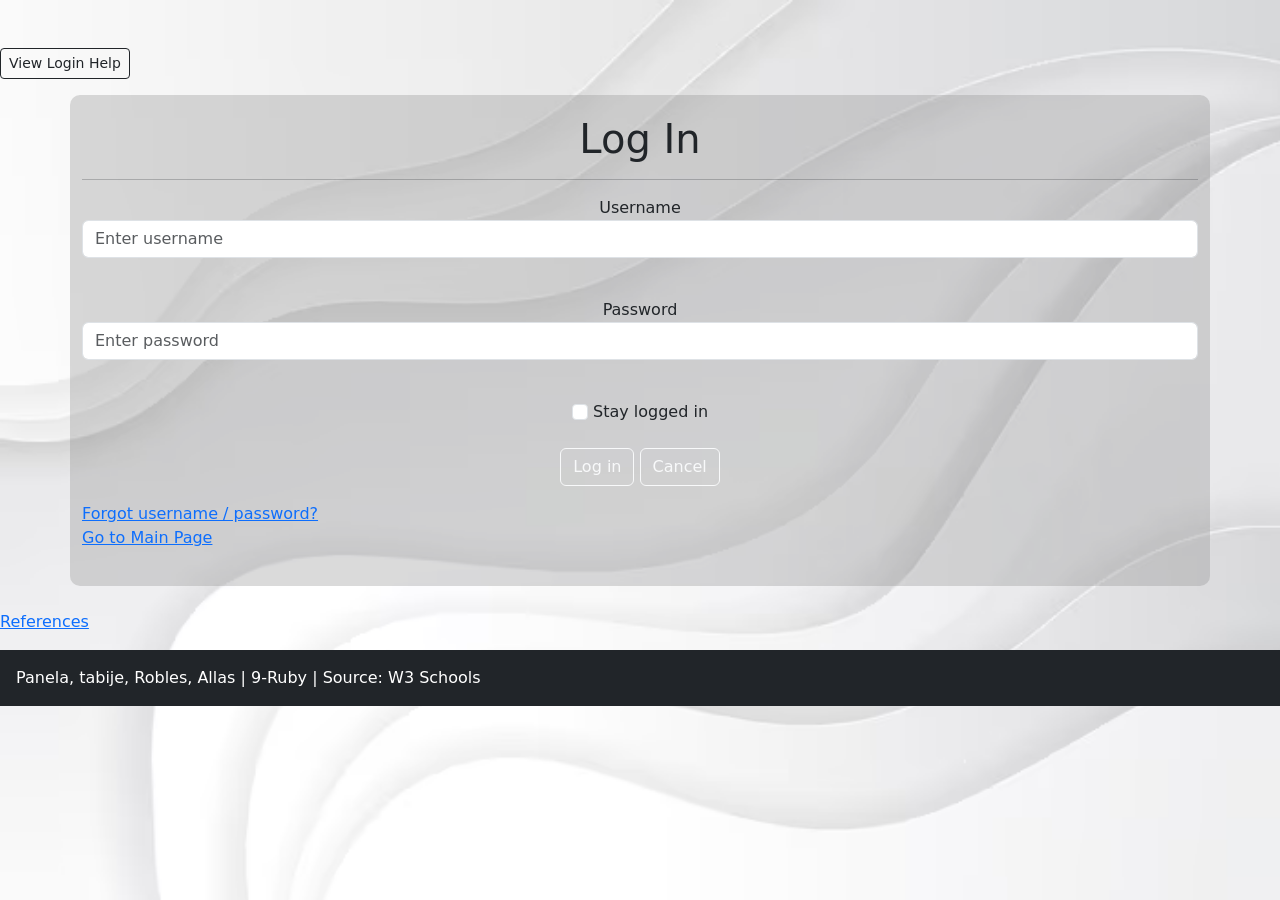
<file: index.html>
<!DOCTYPE html>
<html lang="en">
<head>
    <meta charset="UTF-8">
    <meta name="viewport" content="width=device-width, initial-scale=1.0">
    <title>Project</title>
     <!-- CSS -->
    <link rel="stylesheet" type="text/css" href="styles.css">
    <!-- Bootstrap -->
      <link href="https://cdn.jsdelivr.net/npm/bootstrap@5.3.8/dist/css/bootstrap.min.css" rel="stylesheet" integrity="sha384-sRIl4kxILFvY47J16cr9ZwB07vP4J8+LH7qKQnuqkuIAvNWLzeN8tE5YBujZqJLB" crossorigin="anonymous">
      <script src="https://cdn.jsdelivr.net/npm/bootstrap@5.3.8/dist/js/bootstrap.bundle.min.js" integrity="sha384-FKyoEForCGlyvwx9Hj09JcYn3nv7wiPVlz7YYwJrWVcXK/BmnVDxM+D2scQbITxI" crossorigin="anonymous"></script>
</head>
<body>
<br>
<br>
<!-- Toggle -->
<details ontoggle="alert('TEST CREDENTIALS: \nUser: Vice Ganda \nPass: 67690')">
    <summary class="btn btn-sm btn-outline-dark mb-3">View Login Help</summary>
    <p class="small text-light">Enter the credentials shown in the alert box.</p>
</details>    
<!-- Form -->
<div class= "container">
    <h1>Log In</h1>
    <hr>
    <label>Username</label>
    <input type="text" id="username" class="form-control mb-3" placeholder="Enter username">
    <br>
    <label>Password</label>
    <input type="password" id="password" class="form-control mb-3" placeholder="Enter password">
    <br>
    <input type="checkbox" class="form-check-input">
    <label class="form-check-label">Stay logged in</label>
    <br>
<!-- Buttons -->
    <br>
    <button type= "button" class="btn btn-outline-light" onclick="verifyPassword()">Log in</button>
    <button type="button" class="btn btn-outline-light" onclick="window.location.reload()">Cancel</button>
<!-- Forgot Password? -->
    <br>
    <p class="mt-3">
      <a href="profile.html">Forgot username / password?</a>
      <br>
      <a href="notebooks.html">Go to Main Page</a>
    </p>
</div>
<script src="main.js"></script>  
<!-- Reference Link -->
    <p class="mt-4">
        <a href="https://www.w3schools.com" target="_blank">References</a>
    </p> 
<footer class="bg-dark text-white p-3">Panela, tabije, Robles, Allas | 9-Ruby | Source: W3 Schools</footer> 
</body>
</html>
</file>
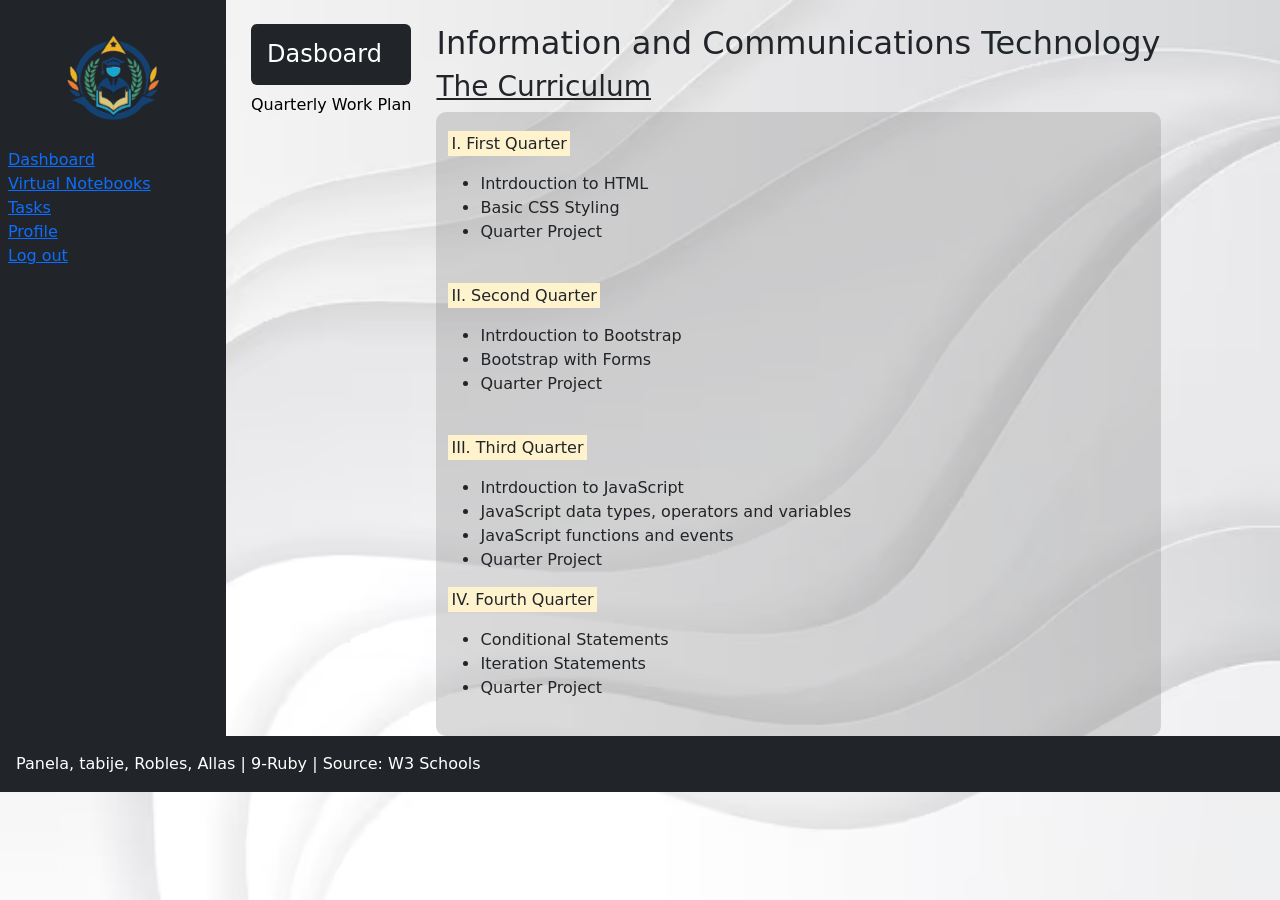
<file: dashboard.html>
<!DOCTYPE html>
<html lang="en">
<head>
    <meta charset="UTF-8">
    <meta name="viewport" content="width=device-width, initial-scale=1.0">
    <title>Skills Test</title>
     <!-- CSS -->
    <link rel="stylesheet" type="text/css" href="styles.css">
    <!-- Bootstrap -->
      <link href="https://cdn.jsdelivr.net/npm/bootstrap@5.3.8/dist/css/bootstrap.min.css" rel="stylesheet" integrity="sha384-sRIl4kxILFvY47J16cr9ZwB07vP4J8+LH7qKQnuqkuIAvNWLzeN8tE5YBujZqJLB" crossorigin="anonymous">
      <script src="https://cdn.jsdelivr.net/npm/bootstrap@5.3.8/dist/js/bootstrap.bundle.min.js" integrity="sha384-FKyoEForCGlyvwx9Hj09JcYn3nv7wiPVlz7YYwJrWVcXK/BmnVDxM+D2scQbITxI" crossorigin="anonymous"></script>
</head>
<body>
<div class="d-flex align-text-stretch">
    <!-- Column 1 -->
    <div class="bg-dark text-white p-2">
        <img src = "image-removebg-preview (15).png">
        <ul class="nav flex-column">
            <li><a href="dashboard.html">Dashboard</a></li>
            <li><a href="notebooks.html">Virtual Notebooks</a></li>
            <li><a href="dashboard.html">Tasks</a></li>
            <li><a href="profile.html">Profile</a></li>
            <li><a href="index.html">Log out</a></li>
        </ul>
   
    </div>
    <!-- Column 2 -->
    <div>
        <br>
        <h4 class="bg-dark text-white p-3 rounded ">Dasboard</h4>
        <p>Quarterly Work Plan</p>
    </div>
    <!-- Column 3 -->
    <div>
      <br>
      <h2>Information and Communications Technology</h2>
      <h3><u>The Curriculum</u></h3>
      <div class="container">
        <!-- 1st Qtr -->
            <p><mark>I. First Quarter</mark></p>
            <ul>
                <li>Intrdouction to HTML</li>
                <li>Basic CSS Styling</li>
                <li>Quarter Project</li>
            </ul>
            <br>
        <!-- 2nd Qtr -->
            <p><mark>II. Second Quarter</mark></p>
            <ul>
                <li>Intrdouction to Bootstrap</li>
                <li>Bootstrap with Forms</li>
                <li>Quarter Project</li>
            </ul>
        <!-- 3rd Qtr -->
            <br>
                <p><mark>III. Third Quarter</mark></p>
            <ul>
                <li>Intrdouction to JavaScript</li>
                <li>JavaScript data types, operators and variables</li>
                <li>JavaScript functions and events</li>
                <li>Quarter Project</li>
            </ul>
        <!-- 3rd Qtr -->
                <p><mark>IV. Fourth Quarter</mark></p>
            <ul>
                <li>Conditional Statements</li>
                <li>Iteration Statements</li>
                <li>Quarter Project</li>
            </ul>           
      </div>
    </div>
</div>
<script src="main.js"></script>  
<footer class="bg-dark text-white p-3">Panela, tabije, Robles, Allas | 9-Ruby | Source: W3 Schools</footer>
</body>
</html>
</file>
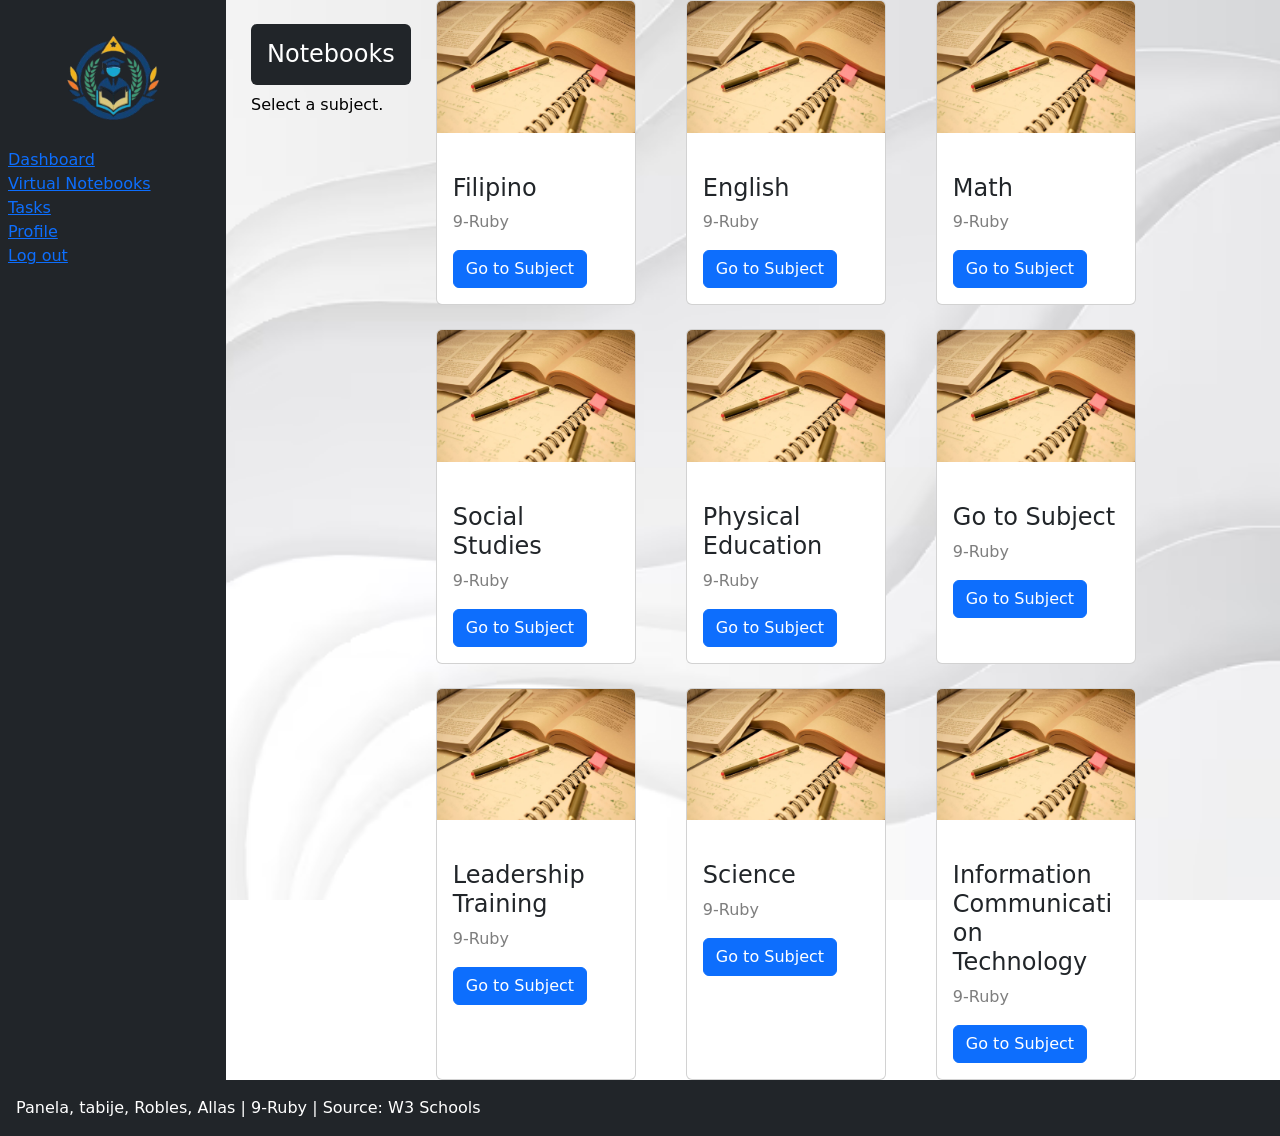
<file: notebooks.html>
<!DOCTYPE html>
<html lang="en">
<head>
    <meta charset="UTF-8">
    <meta name="viewport" content="width=device-width, initial-scale=1.0">
    <title>Skills Test</title>
     <!-- CSS -->
    <link rel="stylesheet" type="text/css" href="styles.css">
    <!-- Bootstrap -->
      <link href="https://cdn.jsdelivr.net/npm/bootstrap@5.3.8/dist/css/bootstrap.min.css" rel="stylesheet" integrity="sha384-sRIl4kxILFvY47J16cr9ZwB07vP4J8+LH7qKQnuqkuIAvNWLzeN8tE5YBujZqJLB" crossorigin="anonymous">
      <script src="https://cdn.jsdelivr.net/npm/bootstrap@5.3.8/dist/js/bootstrap.bundle.min.js" integrity="sha384-FKyoEForCGlyvwx9Hj09JcYn3nv7wiPVlz7YYwJrWVcXK/BmnVDxM+D2scQbITxI" crossorigin="anonymous"></script>
</head>
<body>
<div class="d-flex align-text-stretch">
    <!-- Column 1 -->
    <div class="bg-dark text-white p-2">
        <img src = "image-removebg-preview (15).png">
        <ul class="nav flex-column">
            <li><a href="dashboard.html">Dashboard</a></li>
            <li><a href="notebooks.html">Virtual Notebooks</a></li>
            <li><a href="tasks.html">Tasks</a></li>
            <li><a href="profile.html">Profile</a></li>
            <li><a href="index.html">Log out</a></li>
        </ul>
   
    </div>
    <!-- Column 2 -->
    <div>
        <br>
        <h4 class="bg-dark text-white p-3 rounded ">Notebooks</h4>
        <p>Select a subject.</p>
    </div>
    <!-- Column 3 -->
    <div>
        <div class="row1">
                <!-- Subject 1 -->
                <div class="card col-12 col-md-4 col-lg-3" style="width:200px" col>
                        <img class="card-img-top" src="study.jpg" alt="Card image">
                        <div class="card-body">
                            <h4 class="card-title">Filipino</h4>
                            <p class="card-text">9-Ruby</p>
                            <a href="#" class="btn btn-primary">Go to Subject</a>
                        </div>
                </div>
                <br>
                <!-- Subject 2 -->
                <div class="card col-12 col-md-4 col-lg-3" style="width:200px" >
                    <img class="card-img-top" src="study.jpg" alt="Card image">
                    <div class="card-body">
                        <h4 class="card-title">English</h4>
                        <p class="card-text">9-Ruby</p>
                        <a href="#" class="btn btn-primary">Go to Subject</a>
                    </div>
                </div>
                <br>
                <!-- Subject 2 -->
                <div class="card col-12 col-md-4 col-lg-3" style="width:200px" >
                    <img class="card-img-top" src="study.jpg" alt="Card image">
                    <div class="card-body">
                        <h4 class="card-title">Math</h4>
                        <p class="card-text">9-Ruby</p>
                        <a href="#" class="btn btn-primary">Go to Subject</a>
                    </div>
                </div>
        </div>
        <br>
         <div class="row1">
                <!-- Subject 1 -->
                <div class="card col-12 col-md-4 col-lg-3" style="width:200px" col>
                        <img class="card-img-top" src="study.jpg" alt="Card image">
                        <div class="card-body">
                            <h4 class="card-title">Social Studies</h4>
                            <p class="card-text">9-Ruby</p>
                            <a href="#" class="btn btn-primary">Go to Subject</a>
                        </div>
                </div>
                <br>
                <!-- Subject 2 -->
                <div class="card col-12 col-md-4 col-lg-3" style="width:200px" >
                    <img class="card-img-top" src="study.jpg" alt="Card image">
                    <div class="card-body">
                        <h4 class="card-title">Physical Education</h4>
                        <p class="card-text">9-Ruby</p>
                        <a href="#" class="btn btn-primary">Go to Subject</a>
                    </div>
                </div>
                <br>
                <!-- Subject 3 -->
                <div class="card col-12 col-md-4 col-lg-3" style="width:200px" >
                    <img class="card-img-top" src="study.jpg" alt="Card image">
                    <div class="card-body">
                        <h4 class="card-title">Go to Subject</h4>
                        <p class="card-text">9-Ruby</p>
                        <a href="#" class="btn btn-primary">Go to Subject</a>
                    </div>
                </div>
                
        </div>
        <br>
         <div class="row1">
                <!-- Subject  -->
                <div class="card col-12 col-md-4 col-lg-3" style="width:200px" col>
                        <img class="card-img-top" src="study.jpg" alt="Card image">
                        <div class="card-body">
                            <h4 class="card-title">Leadership Training</h4>
                            <p class="card-text">9-Ruby</p>
                            <a href="#" class="btn btn-primary">Go to Subject</a>
                        </div>
                </div>
                <br>
                <!-- Subject 2 -->
                <div class="card col-12 col-md-4 col-lg-3" style="width:200px" >
                    <img class="card-img-top" src="study.jpg" alt="Card image">
                    <div class="card-body">
                        <h4 class="card-title">Science</h4>
                        <p class="card-text">9-Ruby</p>
                        <a href="#" class="btn btn-primary">Go to Subject</a>
                    </div>
                </div>
                <br>
                <!-- Subject 2 -->
                <div class="card col-12 col-md-4 col-lg-3" style="width:200px" >
                    <img class="card-img-top" src="study.jpg" alt="Card image">
                    <div class="card-body">
                        <h4 class="card-title">Information Communication Technology</h4>
                        <p class="card-text">9-Ruby</p>
                        <a href="#" class="btn btn-primary">Go to Subject</a>
                    </div>
                </div>
        </div>
    </div>
</div>
<script src="main.js"></script>  
<footer class="bg-dark text-white p-3">Panela, tabije, Robles, Allas | 9-Ruby | Source: W3 Schools</footer>
</body>
</html>
</file>
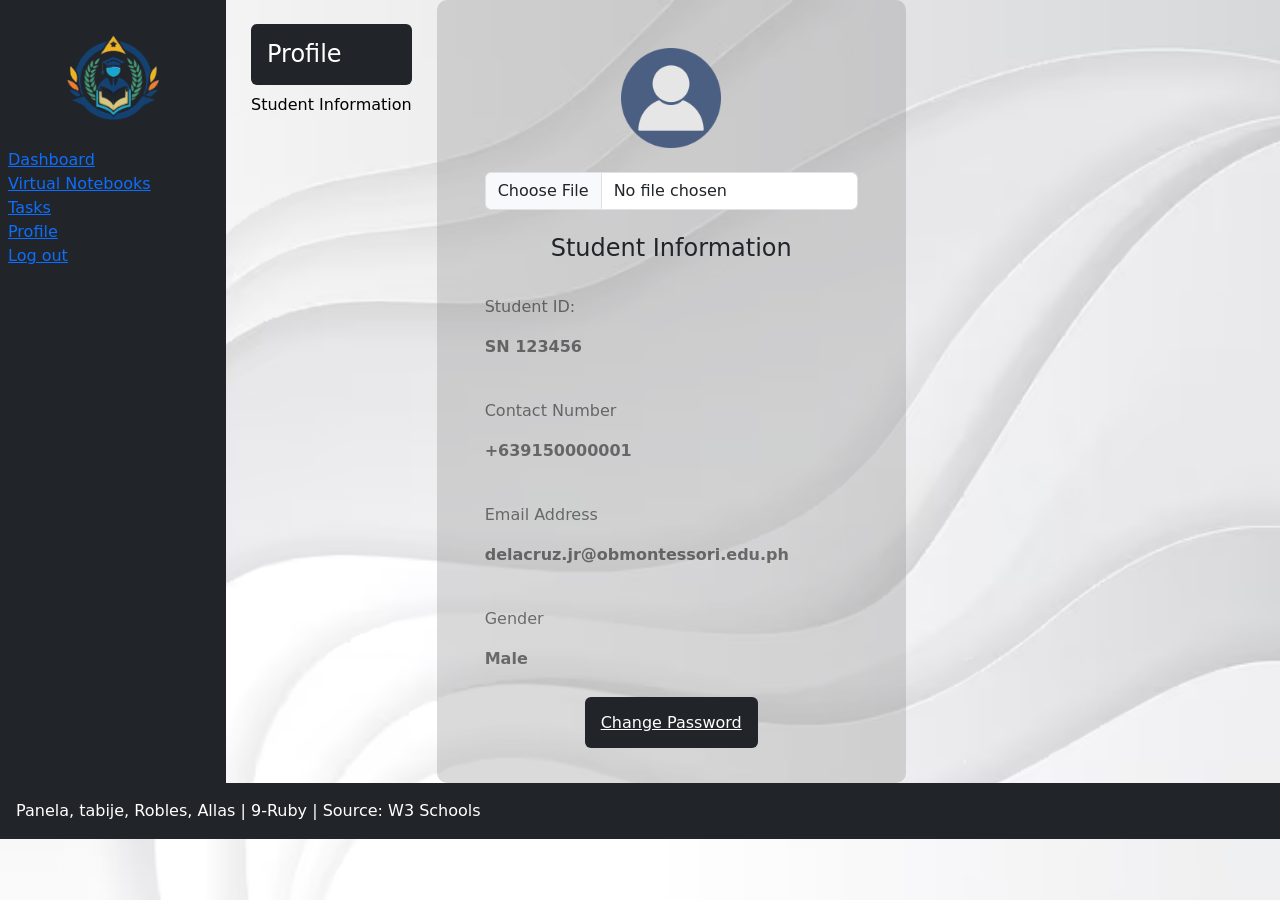
<file: profile.html>
<!DOCTYPE html>
<html lang="en">
<head>
    <meta charset="UTF-8">
    <meta name="viewport" content="width=device-width, initial-scale=1.0">
    <title>Skills Test</title>
     <!-- CSS -->
    <link rel="stylesheet" type="text/css" href="styles.css">
    <!-- Bootstrap -->
      <link href="https://cdn.jsdelivr.net/npm/bootstrap@5.3.8/dist/css/bootstrap.min.css" rel="stylesheet" integrity="sha384-sRIl4kxILFvY47J16cr9ZwB07vP4J8+LH7qKQnuqkuIAvNWLzeN8tE5YBujZqJLB" crossorigin="anonymous">
      <script src="https://cdn.jsdelivr.net/npm/bootstrap@5.3.8/dist/js/bootstrap.bundle.min.js" integrity="sha384-FKyoEForCGlyvwx9Hj09JcYn3nv7wiPVlz7YYwJrWVcXK/BmnVDxM+D2scQbITxI" crossorigin="anonymous"></script>
</head>
<body>
<div class="d-flex align-text-stretch">
    <!-- Column 1 -->
    <div class="bg-dark text-white p-2">
        <img src = "image-removebg-preview (15).png">
        <ul class="nav flex-column">
            <li><a href="dashboard.html">Dashboard</a></li>
            <li><a href="notebooks.html">Virtual Notebooks</a></li>
            <li><a href="tasks.html">Tasks</a></li>
            <li><a href="profile.html">Profile</a></li>
            <li><a href="index.html">Log out</a></li>
        </ul>
   
    </div>
    <!-- Column 2 -->
    <div>
        <br>
        <h4 class="bg-dark text-white p-3 rounded">Profile</h4>
        <p>Student Information</p>
    </div>
    <!-- Column 3 -->
    <div>
       <div class="container p-5">
        <img style="width: 100px" src="pfp.jpg" alt="student picture">
        <br>
        <br>
        <input class="form-control" type="file" id="file-upload" name="file-upload">
        <br>
        <h4>Student Information</h4>
        <br>
        <p class="card-text"> Student ID:</p>
        <p class="card-text"><strong>SN 123456</strong></p>
        <br>
        <p class="card-text">Contact Number</p>
        <p class="card-text"><strong>+639150000001</strong></p>
         <br>
        <p class="card-text">Email Address</p>
        <p class="card-text"><strong>delacruz.jr@obmontessori.edu.ph</strong></p>
        <br>
        <p class="card-text">Gender</p>
        <p class="card-text"><strong>Male</strong></p>
        <br>
        <a class="bg-dark text-white p-3 rounded" href="index.html">Change Password</a>





       </div>
    </div>
</div>
<script src="main.js"></script>  
<footer class="bg-dark text-white p-3">Panela, tabije, Robles, Allas | 9-Ruby | Source: W3 Schools</footer>
</body>
</html>
</file>
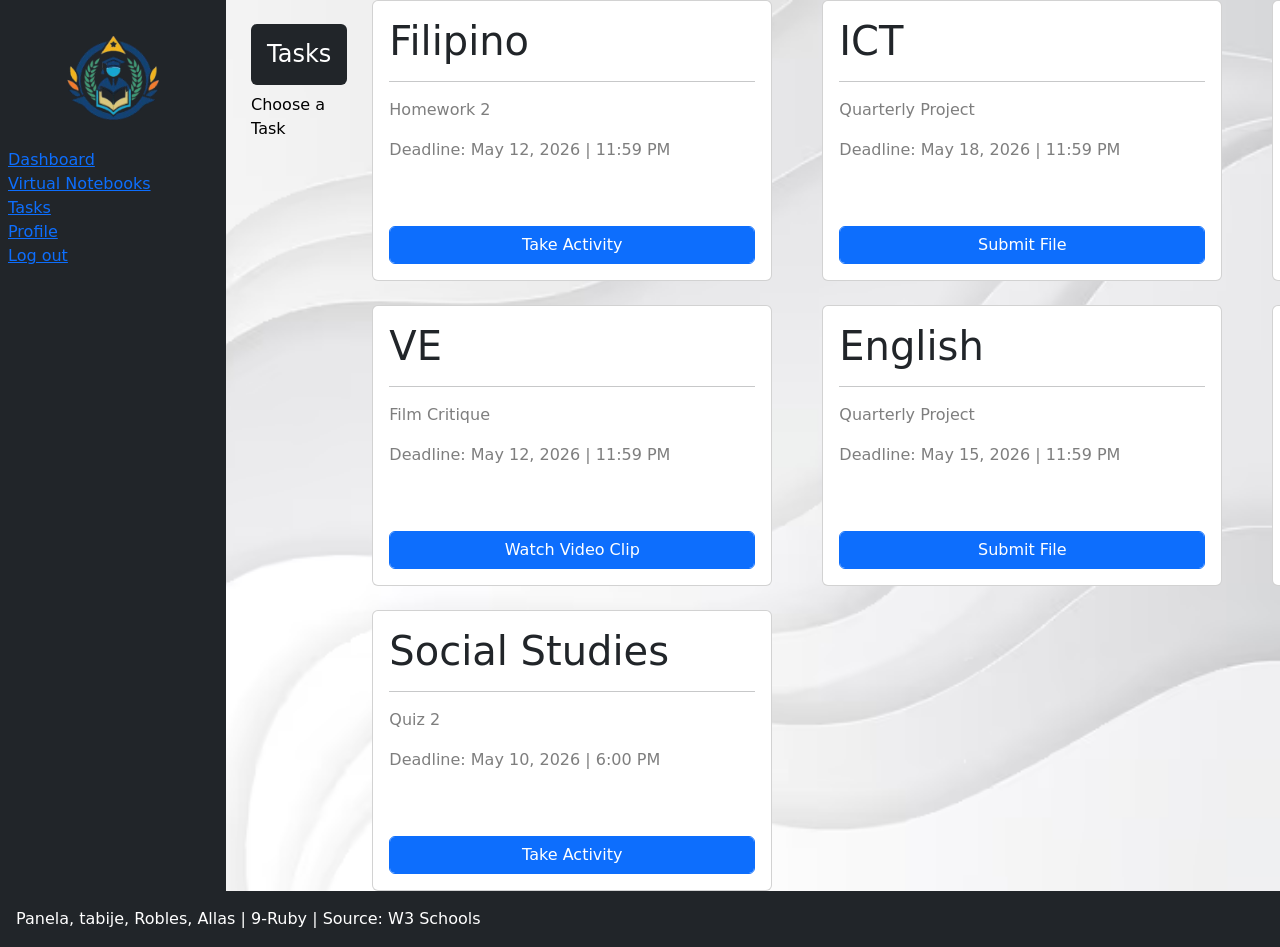
<file: tasks.html>
<!DOCTYPE html>
<html lang="en">
<head>
    <meta charset="UTF-8">
    <meta name="viewport" content="width=device-width, initial-scale=1.0">
    <title>Skills Test</title>
     <!-- CSS -->
    <link rel="stylesheet" type="text/css" href="styles.css">
    <!-- Bootstrap -->
      <link href="https://cdn.jsdelivr.net/npm/bootstrap@5.3.8/dist/css/bootstrap.min.css" rel="stylesheet" integrity="sha384-sRIl4kxILFvY47J16cr9ZwB07vP4J8+LH7qKQnuqkuIAvNWLzeN8tE5YBujZqJLB" crossorigin="anonymous">
      <script src="https://cdn.jsdelivr.net/npm/bootstrap@5.3.8/dist/js/bootstrap.bundle.min.js" integrity="sha384-FKyoEForCGlyvwx9Hj09JcYn3nv7wiPVlz7YYwJrWVcXK/BmnVDxM+D2scQbITxI" crossorigin="anonymous"></script>
</head>
<body>
<div class="d-flex align-text-stretch">
    <!-- Column 1 -->
    <div class="bg-dark text-white p-2">
        <img src = "image-removebg-preview (15).png">
        <ul class="nav flex-column">
            <li><a href="dashboard.html">Dashboard</a></li>
            <li><a href="notebooks.html">Virtual Notebooks</a></li>
            <li><a href="tasks.html">Tasks</a></li>
            <li><a href="profile.html">Profile</a></li>
            <li><a href="index.html">Log out</a></li>
        </ul>
   
    </div>
    <!-- Column 2 -->
    <div>
        <br>
        <h4 class="bg-dark text-white p-3 rounded">Tasks</h4>
        <p>Choose a Task</p>
    </div>
    <!-- Column 3 -->
    <div>
       <div class="row1">
                <!-- Activity 1 -->
                <div class="card col-12 col-md-4 col-lg-3" style="width:400px" col>
                        <div class="card-body">
                            <h1 class="card-title">Filipino</h1>
                            <hr>
                            <p class="card-text">Homework 2<p>
                            <p class="card-text">Deadline: May 12, 2026 | 11:59 PM</p>
                            <br>
                            <br>
                            <a href="#" class="btn btn-primary form-control">Take Activity </a>
                        </div>
                </div>
                <br>
               <!-- Activity 2 -->
                <div class="card col-12 col-md-4 col-lg-3" style="width:400px" col>
                        <div class="card-body">
                            <h1 class="card-title">ICT</h1>
                            <hr>
                            <p class="card-text">Quarterly Project<p>
                            <p class="card-text">Deadline: May 18, 2026 | 11:59 PM</p>
                            <br>
                            <br>
                            <a href="#" class="btn btn-primary form-control">Submit File</a>
                        </div>
                </div>
                <br>
                <!-- Activity 3 -->
                <div class="card col-12 col-md-4 col-lg-3" style="width:400px" col>
                        <div class="card-body">
                            <h1 class="card-title">English</h1>
                            <hr>
                            <p class="card-text">Research Proposal<p>
                            <p class="card-text">Deadline: May 11, 2026 | 5:00 PM</p>
                            <br>
                            <br>
                            <a href="#" class="btn btn-primary form-control">Submit File</a>
                        </div>
                </div>
                <br>
        </div> 
        <br>
        <div class="row1">
                <!-- Activity 1 -->
                <div class="card col-12 col-md-4 col-lg-3" style="width:400px" col>
                        <div class="card-body">
                            <h1 class="card-title">VE</h1>
                            <hr>
                            <p class="card-text">Film Critique<p>
                            <p class="card-text">Deadline: May 12, 2026 | 11:59 PM</p>
                            <br>
                            <br>
                            <a href="#" class="btn btn-primary form-control">Watch Video Clip </a>
                        </div>
                </div>
                <br>
               <!-- Activity 2 -->
                <div class="card col-12 col-md-4 col-lg-3" style="width:400px" col>
                        <div class="card-body">
                            <h1 class="card-title">English</h1>
                            <hr>
                            <p class="card-text">Quarterly Project<p>
                            <p class="card-text">Deadline: May 15, 2026 | 11:59 PM</p>
                            <br>
                            <br>
                            <a href="#" class="btn btn-primary form-control">Submit File</a>
                        </div>
                </div>
                <br>
                <!-- Activity 3 -->
                <div class="card col-12 col-md-4 col-lg-3" style="width:400px" col>
                        <div class="card-body">
                            <h1 class="card-title">Filipino</h1>
                            <hr>
                            <p class="card-text">Drill Sheet 2<p>
                            <p class="card-text">Deadline: May 13, 2026 | 11:59 PM</p>
                            <br>
                            <br>
                            <a href="#" class="btn btn-primary form-control">Submit File</a>
                        </div>
                </div>
                <br>
        </div> 
        <br>
        <div class="row1">
             <!-- Activity 3 -->
                <div class="card col-12 col-md-4 col-lg-3" style="width:400px" col>
                        <div class="card-body">
                            <h1 class="card-title">Social Studies</h1>
                            <hr>
                            <p class="card-text">Quiz 2<p>
                            <p class="card-text">Deadline: May 10, 2026 | 6:00 PM</p>
                            <br>
                            <br>
                            <a href="#" class="btn btn-primary form-control">Take Activity</a>
                        </div>
                </div>
        </div>
    </div>
</div>
<script src="main.js"></script>  
<footer class="bg-dark text-white p-3">Panela, tabije, Robles, Allas | 9-Ruby | Source: W3 Schools</footer>
</body>
</html>
</file>
<file: styles.css>
.container {
    width: 60%;
    background-color: rgba(139, 138, 138, 0.316);
    padding: 20px;  
    margin: 0px auto;
    text-align:center;
    opacity:100%;
    border-radius: 10px;
}
h1{
    color:white
}
p{
    color:rgb(0, 0, 0)
    
}
body {
  background-image: url('wallpaper.jpg');
  background-repeat: no-repeat;
  background-attachment: fixed;
  background-size: cover;
}
img {
   width: 210px;
}
div{
    gap: 25px;
}

.row1 {
    display: flex;
}

p {
    text-align: left;
}

ul {
    text-align: left;
}

.card-text {
    opacity: 50%;
}
</file>
